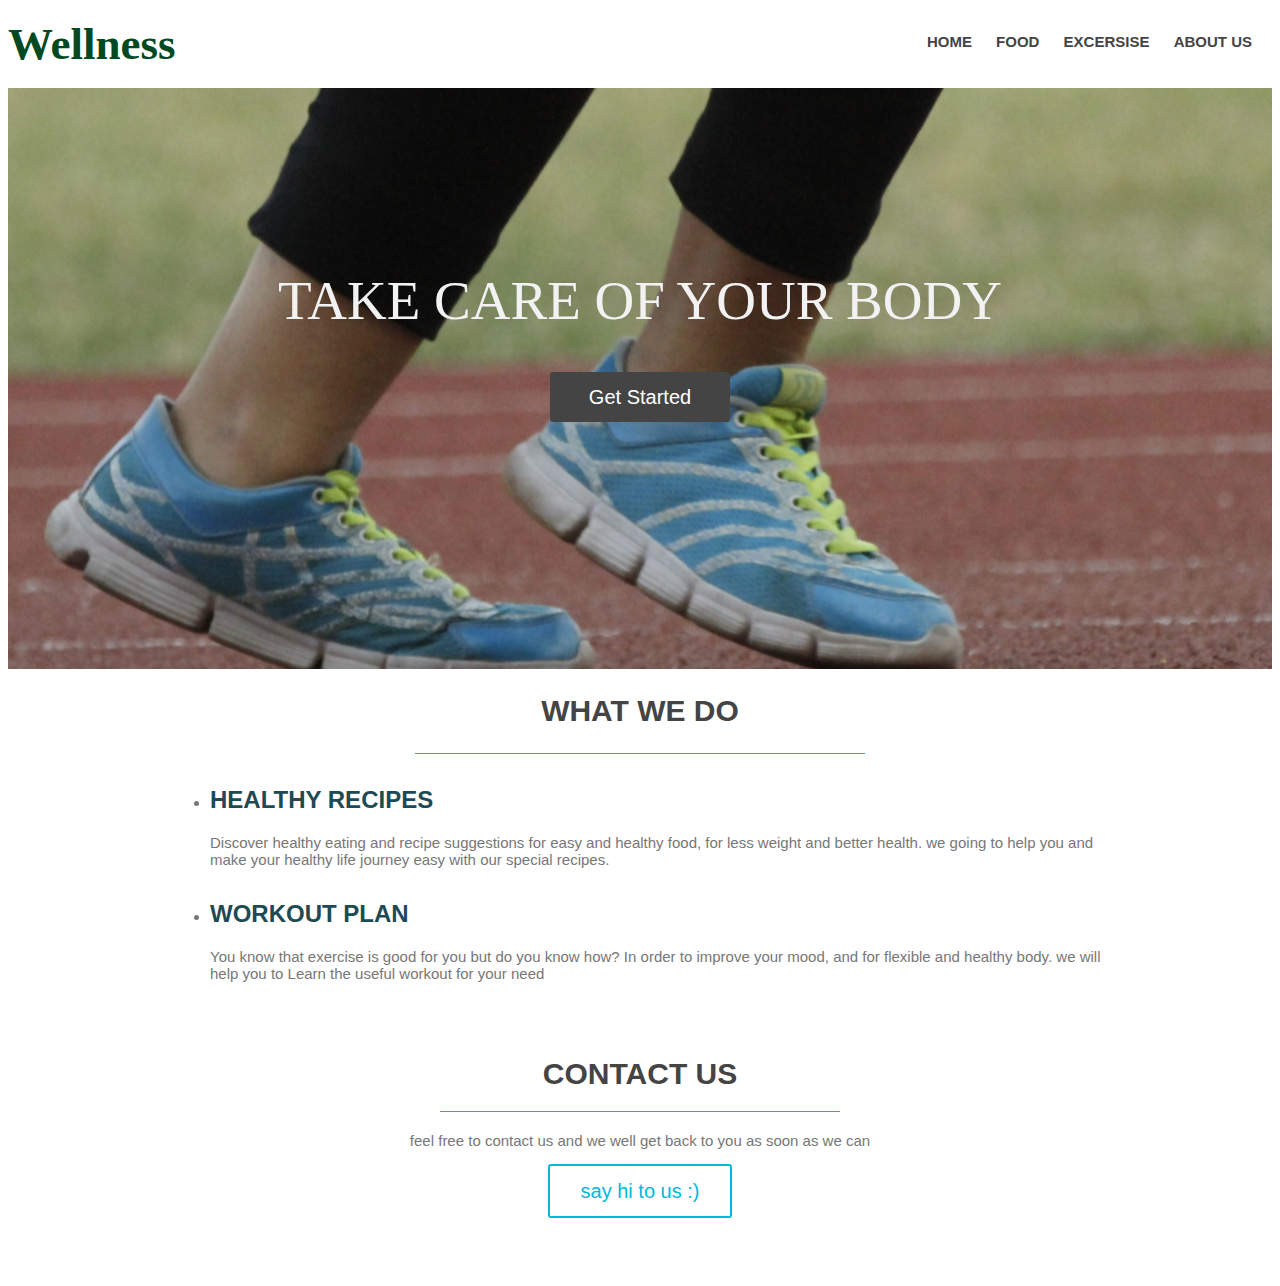
<file: index.html>
<!DOCTYPE html>
<html>
<head>
   <title>Wellness websit </title>
   <link rel="stylesheet" href="style.css">
   <link rel="websit icon" href="fittnes logo.jpeg">
</head>

<body>
    <header> 
        <div class="header">
         <h1>Wellness</h1>
         <nav>
         <ul>
           <li><a href="index.html">Home</a></li>
           <li><a href="healthy-food.html">food</a></li>
           <li><a href="excersise.html">excersise</a></li>
           <li><a href="aboutus.html">about us</a></li>
           <div class="clear"></div>
         </ul>
        </nav>
       </div> 
     </header>   
     
    <div id="hero-image">
        <div class="wrapper">
            <h2><STrong>Take care of your body</STrong></h2>
            <a href="meal.html" class="button-1">Get Started</a>
        </div>
    </div>
    
    <div class="wrapper">
        <h3 style="border-bottom: 1px solid #02b8dd; padding: 25px;">what we do</h3>
        <ul>
            <li>
                <h4>healthy recipes</h4>
                <p>Discover healthy eating and recipe suggestions for easy and healthy food, for less weight and better health. we going to help you and make your healthy life journey easy with our special recipes.</p>
            </li>
            <li>
                <h4>workout plan</h4>
                <p> You know that exercise is good for you but do you know how? In order to improve your mood, and for flexible and healthy body. we will help you to Learn the useful workout for your need</p>
            </li>    
        </ul>
    </div>


<div style="padding: 60px 0; text-align: center;">
    <div class="wrapper">
        <h3>contact us</h3>
        <p>feel free to contact us and we well get back
            to you as soon as we can
             </p>
        <a href="contact-us.html" class="button-2">say hi to us :)</a>
    </div>
</div>
     

      
    </div>
</body>
</html>
</file>
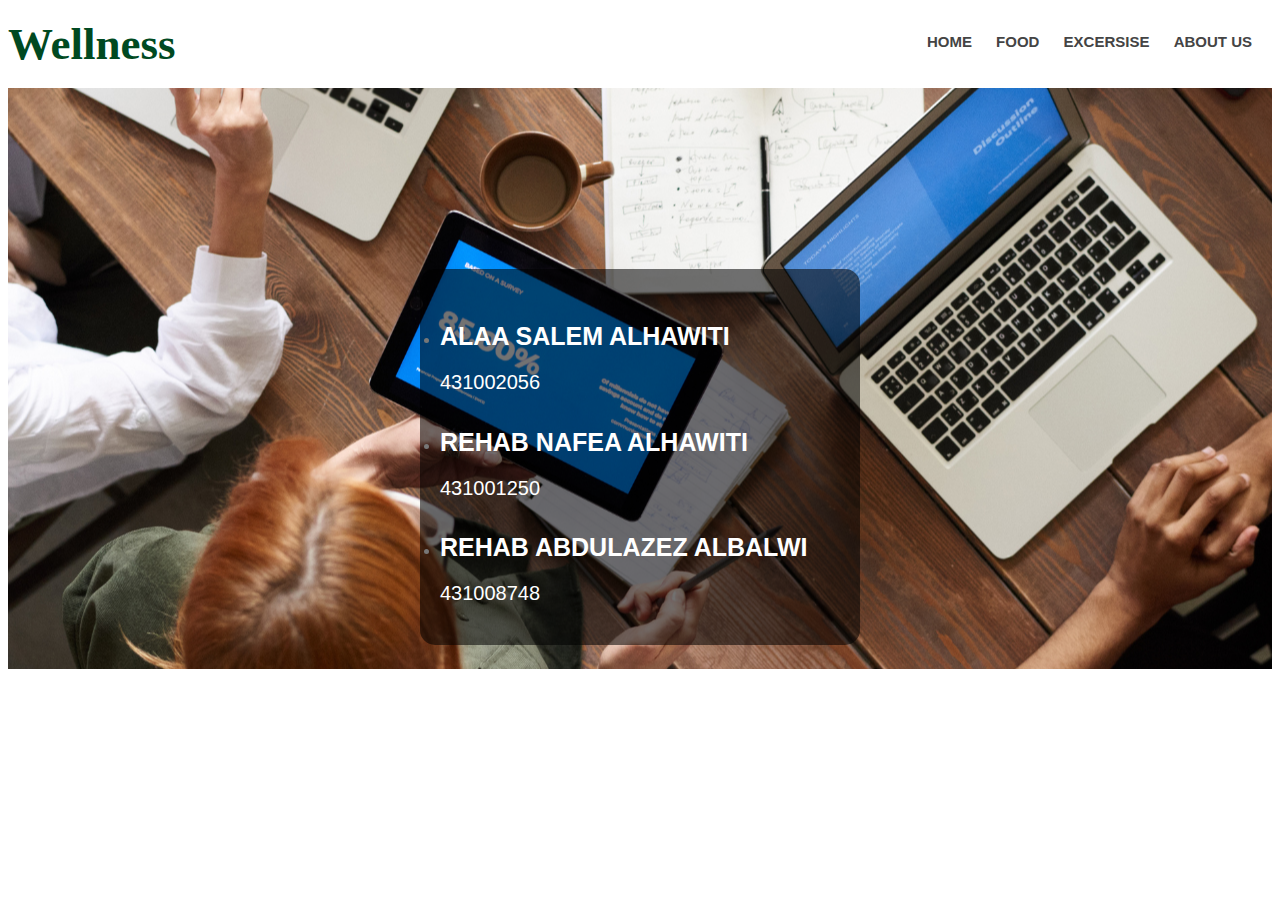
<file: aboutus.html>
<!DOCTYPE html>
<html>
<head>
   <title>Wellness websit </title>
   <link rel="stylesheet" href="style.css">
   <link rel="websit icon" href="fittnes logo.jpeg">
   <script defer src="scriptweb.js"></script>
</head>
<style>
#image {
    height: 580px;
    padding-top: 1px;
    background: #e8eced url("lastimg.png") no-repeat center;
}
.names{
  background-color: rgba(0, 0, 0, 0.549);  border-radius: 15px; width: 400px;
    margin: 20vh auto 0 auto;
    padding: 20px;
}
</style>
<body>
    <header> 
        <div class="header">
         <h1>Wellness</h1>
         <nav>
         <ul>
          <li><a href="index.html">Home</a></li>
          <li><a href="healthy-food.html">food</a></li>
          <li><a href="excersise.html">excersise</a></li>
          <li><a href="aboutus.html">about us</a></li>
         </ul>
        </nav>
       </div> 

     </header>  
     <div id="image">
     <div class="wrapper">
      <ul id = "randomname" class="names">
          <li>
            <h4 style="font-size: 25px; color: white;">ALAA SALEM ALHAWITI</h4>
            <p style=
              "color: rgb(255, 255, 255);
              font-size: 20px;">431002056</p></li>
          <li>
            <h4 style="font-size: 25px; color: white;">REHAB ABDULAZEZ ALBALWI</h4>
            <p style=
              "color: rgb(255, 255, 255);
              font-size: 20px;">431008748</p> </p></li> 
            <li>
              <h4 style="font-size: 25px; color: white;">Rehab Nafea Alhawiti</h4>
              <p style=
              "color: rgb(255, 255, 255);
              font-size: 20px;">431001250</p></li>  
      </ul>
  </div>
</div>



 </body>
</html>
</file>
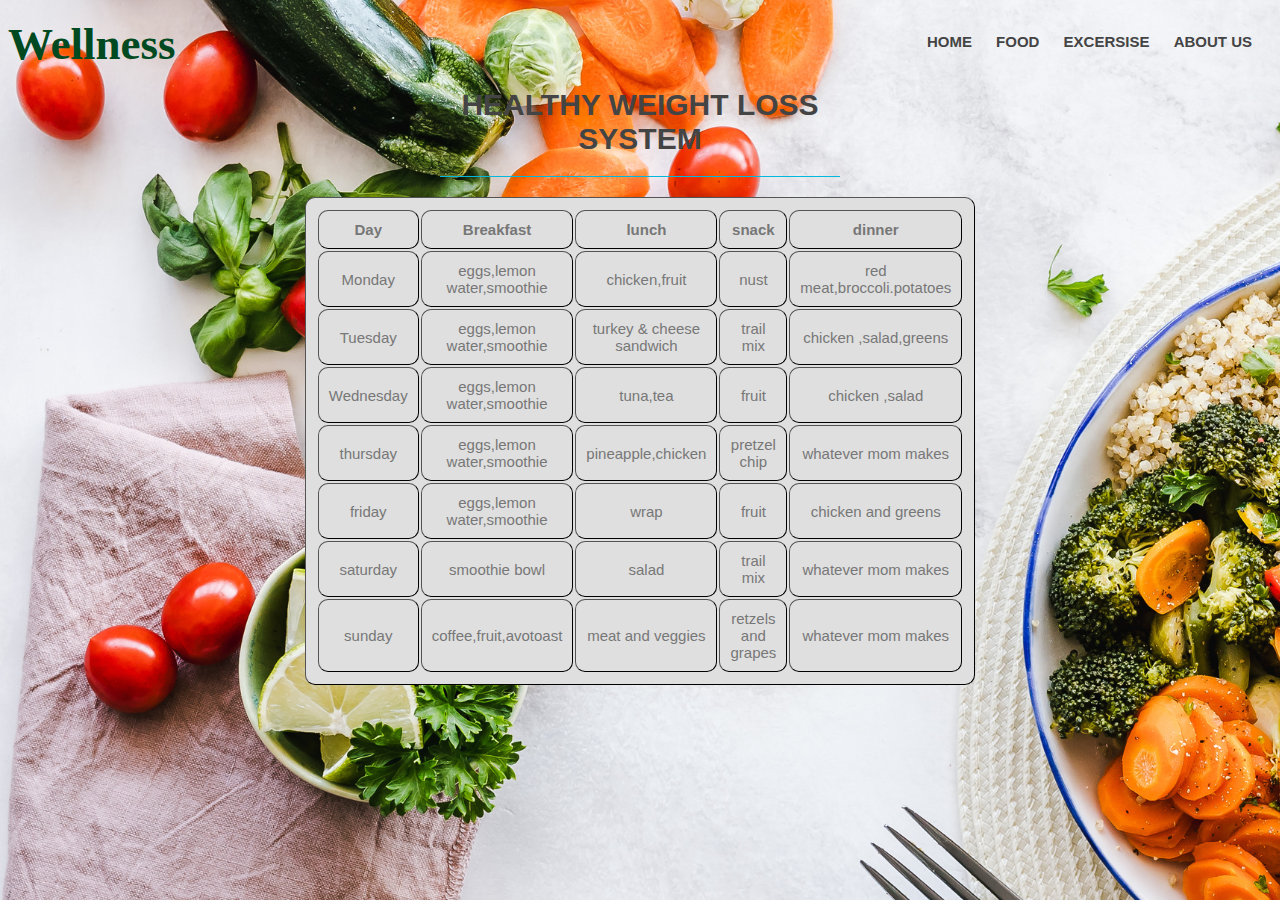
<file: healthy-food.html>
<!DOCTYPE html>
<html>
<head>
  <style>
table, th, td {
  border: 1px outset black;
  border-radius: 10px;
  text-align: center;
  padding: 10px;
  margin: 0 auto;
  width: 400px;
 
   
}
tr:hover {background-color: #D6EEEE;}
body{
  background-image: url("img4.png");
  background-repeat:no-repeat;
  
}

</style>

  
   <title>Wellness websit </title>
   <link rel="stylesheet" href="style.css">
   <link rel="websit icon" href="fittnes logo.jpeg">
   <script defer src="scriptweb.js"></script>
</head>
<body>
    <header> 
        <div class="header">
         <h1>Wellness</h1>
         <nav>
         <ul>
          <li><a href="index.html">Home</a></li>
          <li><a href="healthy-food.html">food</a></li>
          <li><a href="excersise.html">excersise</a></li>
          <li><a href="aboutus.html">about us</a></li>
         </ul>
        </nav>
       </div> 
     </header>  

     <h3>Healthy weight loss system</h3>
     <table style="background-color: #dfdfdf;">
       <tr>
         <th>Day</th>
         <th>Breakfast</th>
         <th>lunch</th>
         <th>snack</th>
         <th>dinner</th>
        
       </tr>
       <tr>
         <td>Monday</td>
         <td>eggs,lemon water,smoothie</td>
         <td>chicken,fruit</td>
          <td>nust</td>
         <td>red meat,broccoli.potatoes</td>
       </tr>
       
       <tr>
         <td>Tuesday</td>
         <td>eggs,lemon water,smoothie</td>
         <td>turkey & cheese sandwich</td>
          <td>trail mix</td>
         <td>chicken ,salad,greens</td>
       </tr>
       
       
       <tr>
         <td>Wednesday</td>
         <td>eggs,lemon water,smoothie</td>
         <td>tuna,tea</td>
          <td>fruit</td>
         <td>chicken ,salad</td>
       </tr>
       <tr>
         <td>thursday</td>
         <td>eggs,lemon water,smoothie</td>
         <td>pineapple,chicken</td>
          <td>pretzel chip</td>
         <td>whatever mom makes</td>
       </tr>
       <tr>
         <td>friday</td>
         <td>eggs,lemon water,smoothie</td>
         <td>wrap</td>
          <td>fruit</td>
         <td>chicken and greens</td>
       </tr>
       <tr>
         <td>saturday</td>
         <td>smoothie bowl</td>
         <td>salad</td>
          <td>trail mix</td>
         <td>whatever mom makes</td>
       </tr>
       
       <tr>
         <td>sunday</td>
         <td>coffee,fruit,avotoast</td>
         <td>meat and veggies</td>
          <td>retzels and grapes</td>
         <td>whatever mom makes</td>
       </tr>
     </table>
     
     
     
     </body>
     </html>
      
      

 </body>
</html>
</file>
<file: style.css>
body {
    background-color: #ffffff;
    color: #777;
    font: normal 15px "Helvetica Neue", sans-serif;
}

h1 {
    font-family: 'Scripto', serif;
    font-weight: bold;
    color: #004921;
    font-size: 45px;
    margin-bottom: 20px;
    font-weight: bold;
}
h2 {
    font-family: Cambria, Cochin, Georgia, Times, 'Times New Roman', serif;
    font-weight: 300;
    color: #f2f2f2;
    font-size: 55px;
    text-transform: uppercase;
    text-align: center;
    margin-bottom: 20px;
    margin: 180px 0 40px 0; 
}
h3 {
    font-size: 30px;
    color: #444;
    font-weight: bold;
    text-transform: uppercase;
    text-align: center;
    width: 400px;
    border-bottom: 1px solid #02b8dd;
    margin: 0 auto 20px auto;
    padding: 0 0 20px 0;
}
h4 {
    font-size: 24px;
    color: #1d4a53;
    font-weight: bold;
    text-transform: uppercase;
    margin-bottom: 20px;
}
h5 {
    font-size: 30px;
    color: #444;
    font-weight: bold;
    text-transform: uppercase;
    text-align: center;
    width: 400px;
    border-bottom: 1px solid rgb(25, 99, 172) ;
    margin: 0 auto 20px auto;
    padding: 0 0 20px 0;
   
}

.wrapper {
    margin: 0 auto;
    padding: 0 10px;
    width: 940px;
}
a {
    text-decoration: none;
    color: #004921;
}
a:hover {
    color: #02b8dd;
}

header {
    height: 80px;
}
header h1 {
    float: left;
    margin-top: 10px;
}
header h1 .color {
    color: #02b8dd;
}
header nav {
    float: right;
}
header nav ul li {
    display: inline-block;
    margin-top: 10px;
}
header nav ul li a {
    color: #444;
    text-transform: uppercase;
    font-weight: bold;
    display: block;
    margin-right: 20px;
}
#hero-image {
    height: 580px;
    padding-top: 1px;
    background: #e8eced url('firstimg.png') no-repeat center;
}

.button-1 {
    display: block;
    text-align: center;
    background: #444;
    border-radius: 3px;
    color: #fff;
    width: 180px;
    height: 50px;
    font-size: 20px;
    line-height: 50px;
    margin: 0 auto;
}
.button-1:hover {
    background-color: #02b8dd;
    color: #fff;
}


.button-2 {
    display: block;
    margin: 0 auto;
    border: 2px solid #02b8dd;
    color: #02b8dd;
    border-radius: 3px;
    width: 180px;
    height: 50px;
    font-size: 20px;
    line-height: 50px;
}
.button-2:hover {
    background-color: #02b8dd;
    color: #fff;
}

#form {
	background: rgba(0, 0, 0, 0.641);
    width: 400px;
    margin: 20vh auto 0 auto;
    padding: 20px;
    border-radius: 15px;
    color: #ffffff; 
}
#form button {
    padding: 10px;
    margin-top: 10px;
    width: 100%;
    color:#fff;
    background-color:rgb(25, 99, 172) ;
    border: none;
    border-radius:10px;
}

.input-control input {
 
    border-radius: 10px;
    border-color: #fff;
    background: transparent;
    color:#fff;
	font-size: 12px;
	padding: 10px;
	width: 95%;
   
}


.input-control.success input {
    border-color: #09c372;
}

.input-control.error input {
    border-color: #ff3860;
}

.input-control .error {
    color: #ff3860;
    font-size: 9px;
    
}
</file>
